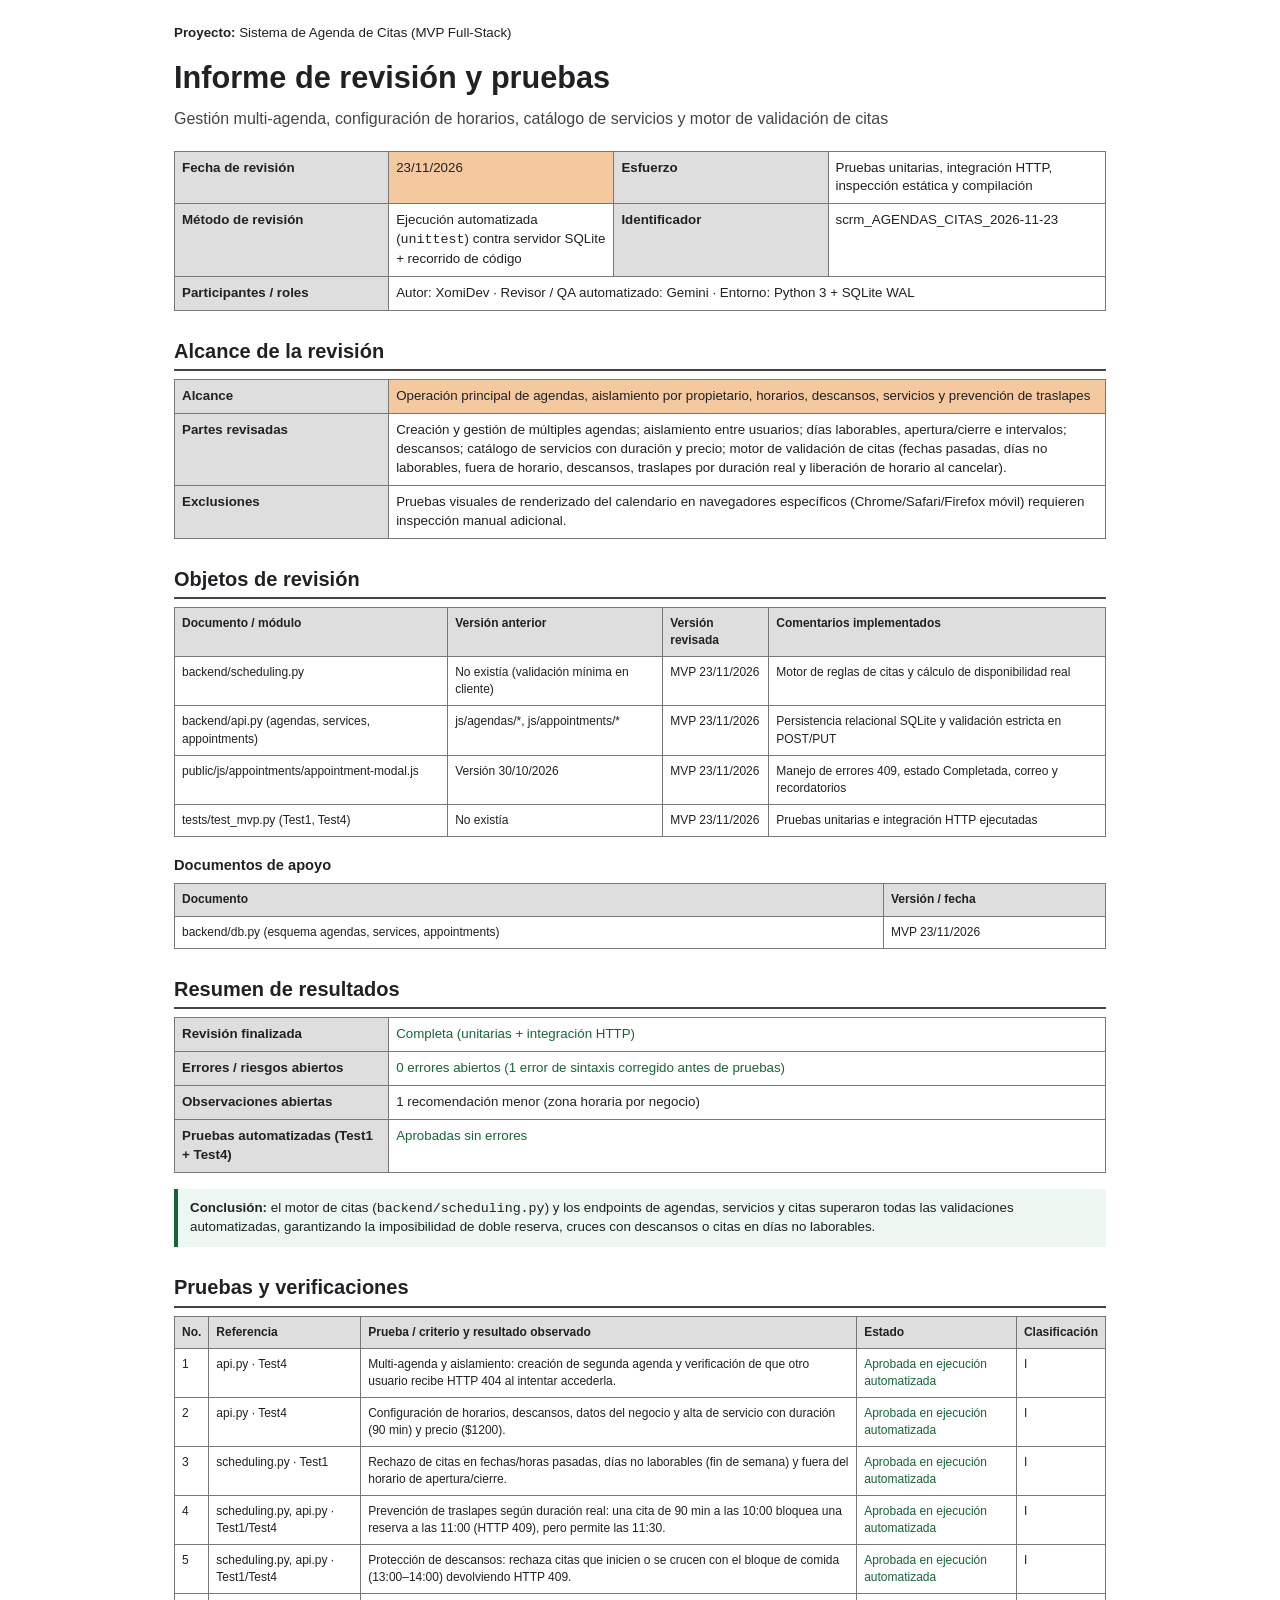
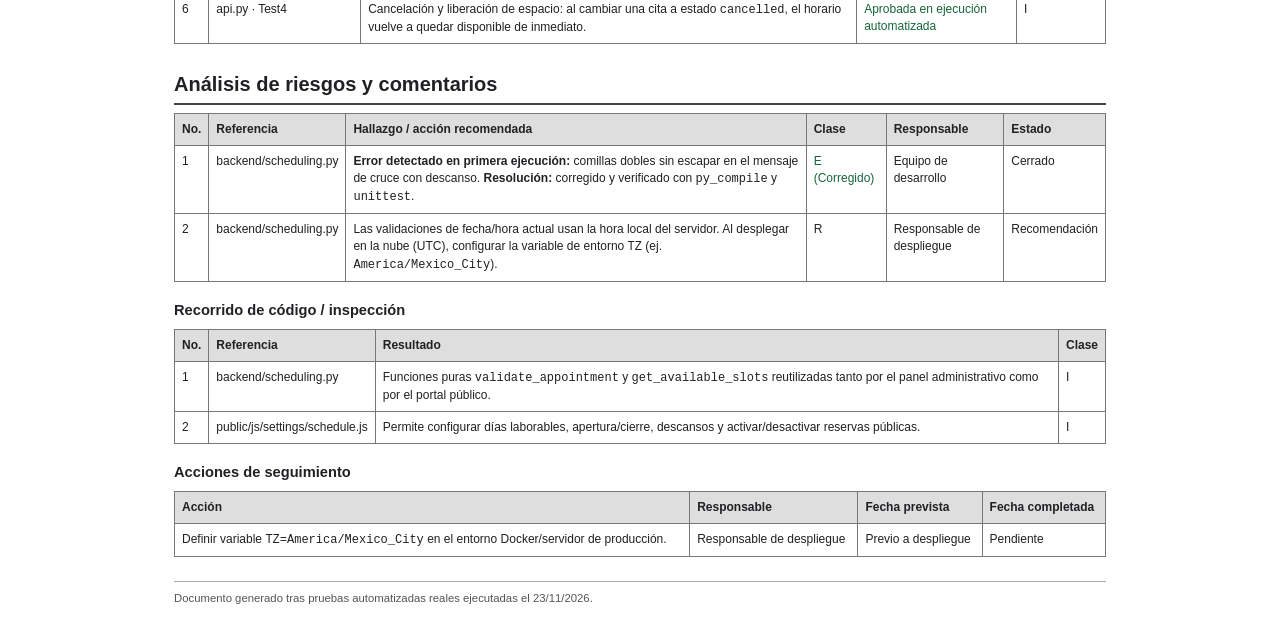
<file: reportes/pruebas-agendas-citas.html>
<!doctype html>
<html lang="es">
<head>
<meta charset="utf-8">
<meta name="viewport" content="width=device-width, initial-scale=1">
<title>Informe de pruebas - Agendas, horarios, servicios y citas (MVP)</title>
<style>
:root{font-family:Arial,Helvetica,sans-serif;color:#202124;background:#fff;font-size:10pt;line-height:1.42}*{box-sizing:border-box}body{max-width:980px;margin:24px auto;padding:0 24px}h1{font-size:23pt;margin:0 0 8px}h2{font-size:15pt;margin:26px 0 8px;border-bottom:2px solid #444;padding-bottom:4px}h3{font-size:11pt;margin:18px 0 6px}.subtitle{font-size:12pt;color:#454545;margin:0 0 20px}.meta,.data{width:100%;border-collapse:collapse;margin:8px 0 16px}.meta th,.meta td,.data th,.data td{border:1px solid #777;padding:7px;vertical-align:top;text-align:left}.meta th,.data th{background:#dedede}.meta td.fill{background:#f5c99f}.meta th{width:23%}.data{font-size:9pt}.data th{font-weight:700}.summary td:first-child{width:40%}.notice{border-left:4px solid #b65b13;background:#fff4e8;padding:10px 12px;margin:12px 0}.notice.ok{border-left-color:#17643a;background:#edf7f1}.muted{color:#555}.status{font-weight:bold}.pass{color:#17643a}.pending{color:#8a4d00}.risk{color:#8a241b}.sign{height:34px}.footer{margin-top:24px;font-size:8.5pt;color:#555;border-top:1px solid #aaa;padding-top:8px}ul{margin:4px 0 10px;padding-left:20px}li{margin:3px 0}@media print{body{max-width:none;margin:0;padding:12mm}h2{break-after:avoid}.data tr{break-inside:avoid}.page-break{break-before:page}.footer{position:static}@page{size:A4;margin:12mm}}
</style>
</head>
<body>
<header>
<p><strong>Proyecto:</strong> Sistema de Agenda de Citas (MVP Full-Stack)</p>
<h1>Informe de revisión y pruebas</h1>
<p class="subtitle">Gestión multi-agenda, configuración de horarios, catálogo de servicios y motor de validación de citas</p>
<table class="meta">
<tr><th>Fecha de revisión</th><td class="fill">23/11/2026</td><th>Esfuerzo</th><td>Pruebas unitarias, integración HTTP, inspección estática y compilación</td></tr>
<tr><th>Método de revisión</th><td>Ejecución automatizada (<code>unittest</code>) contra servidor SQLite + recorrido de código</td><th>Identificador</th><td>scrm_AGENDAS_CITAS_2026-11-23</td></tr>
<tr><th>Participantes / roles</th><td colspan="3">Autor: XomiDev · Revisor / QA automatizado: Gemini · Entorno: Python 3 + SQLite WAL</td></tr>
</table>
</header>
<section>
<h2>Alcance de la revisión</h2>
<table class="meta">
<tr><th>Alcance</th><td class="fill">Operación principal de agendas, aislamiento por propietario, horarios, descansos, servicios y prevención de traslapes</td></tr>
<tr><th>Partes revisadas</th><td>Creación y gestión de múltiples agendas; aislamiento entre usuarios; días laborables, apertura/cierre e intervalos; descansos; catálogo de servicios con duración y precio; motor de validación de citas (fechas pasadas, días no laborables, fuera de horario, descansos, traslapes por duración real y liberación de horario al cancelar).</td></tr>
<tr><th>Exclusiones</th><td>Pruebas visuales de renderizado del calendario en navegadores específicos (Chrome/Safari/Firefox móvil) requieren inspección manual adicional.</td></tr>
</table>
</section>
<section>
<h2>Objetos de revisión</h2>
<table class="data"><thead><tr><th>Documento / módulo</th><th>Versión anterior</th><th>Versión revisada</th><th>Comentarios implementados</th></tr></thead><tbody>
<tr><td>backend/scheduling.py</td><td>No existía (validación mínima en cliente)</td><td>MVP 23/11/2026</td><td>Motor de reglas de citas y cálculo de disponibilidad real</td></tr>
<tr><td>backend/api.py (agendas, services, appointments)</td><td>js/agendas/*, js/appointments/*</td><td>MVP 23/11/2026</td><td>Persistencia relacional SQLite y validación estricta en POST/PUT</td></tr>
<tr><td>public/js/appointments/appointment-modal.js</td><td>Versión 30/10/2026</td><td>MVP 23/11/2026</td><td>Manejo de errores 409, estado Completada, correo y recordatorios</td></tr>
<tr><td>tests/test_mvp.py (Test1, Test4)</td><td>No existía</td><td>MVP 23/11/2026</td><td>Pruebas unitarias e integración HTTP ejecutadas</td></tr>
</tbody></table>
<h3>Documentos de apoyo</h3>
<table class="data"><thead><tr><th>Documento</th><th>Versión / fecha</th></tr></thead><tbody>
<tr><td>backend/db.py (esquema agendas, services, appointments)</td><td>MVP 23/11/2026</td></tr>
</tbody></table>
</section>
<section>
<h2>Resumen de resultados</h2>
<table class="meta summary"><tbody>
<tr><th>Revisión finalizada</th><td class="pass">Completa (unitarias + integración HTTP)</td></tr>
<tr><th>Errores / riesgos abiertos</th><td class="pass">0 errores abiertos (1 error de sintaxis corregido antes de pruebas)</td></tr>
<tr><th>Observaciones abiertas</th><td>1 recomendación menor (zona horaria por negocio)</td></tr>
<tr><th>Pruebas automatizadas (Test1 + Test4)</th><td class="pass">Aprobadas sin errores</td></tr>
</tbody></table>
<div class="notice ok"><strong>Conclusión:</strong> el motor de citas (<code>backend/scheduling.py</code>) y los endpoints de agendas, servicios y citas superaron todas las validaciones automatizadas, garantizando la imposibilidad de doble reserva, cruces con descansos o citas en días no laborables.</div>
</section>
<section>
<h2>Pruebas y verificaciones</h2>
<table class="data"><thead><tr><th>No.</th><th>Referencia</th><th>Prueba / criterio y resultado observado</th><th>Estado</th><th>Clasificación</th></tr></thead><tbody>
<tr><td>1</td><td>api.py · Test4</td><td>Multi-agenda y aislamiento: creación de segunda agenda y verificación de que otro usuario recibe HTTP 404 al intentar accederla.</td><td class="pass">Aprobada en ejecución automatizada</td><td>I</td></tr>
<tr><td>2</td><td>api.py · Test4</td><td>Configuración de horarios, descansos, datos del negocio y alta de servicio con duración (90 min) y precio ($1200).</td><td class="pass">Aprobada en ejecución automatizada</td><td>I</td></tr>
<tr><td>3</td><td>scheduling.py · Test1</td><td>Rechazo de citas en fechas/horas pasadas, días no laborables (fin de semana) y fuera del horario de apertura/cierre.</td><td class="pass">Aprobada en ejecución automatizada</td><td>I</td></tr>
<tr><td>4</td><td>scheduling.py, api.py · Test1/Test4</td><td>Prevención de traslapes según duración real: una cita de 90 min a las 10:00 bloquea una reserva a las 11:00 (HTTP 409), pero permite las 11:30.</td><td class="pass">Aprobada en ejecución automatizada</td><td>I</td></tr>
<tr><td>5</td><td>scheduling.py, api.py · Test1/Test4</td><td>Protección de descansos: rechaza citas que inicien o se crucen con el bloque de comida (13:00–14:00) devolviendo HTTP 409.</td><td class="pass">Aprobada en ejecución automatizada</td><td>I</td></tr>
<tr><td>6</td><td>api.py · Test4</td><td>Cancelación y liberación de espacio: al cambiar una cita a estado <code>cancelled</code>, el horario vuelve a quedar disponible de inmediato.</td><td class="pass">Aprobada en ejecución automatizada</td><td>I</td></tr>
</tbody></table>
</section>
<section class="page-break">
<h2>Análisis de riesgos y comentarios</h2>
<table class="data"><thead><tr><th>No.</th><th>Referencia</th><th>Hallazgo / acción recomendada</th><th>Clase</th><th>Responsable</th><th>Estado</th></tr></thead><tbody>
<tr><td>1</td><td>backend/scheduling.py</td><td><strong>Error detectado en primera ejecución:</strong> comillas dobles sin escapar en el mensaje de cruce con descanso. <strong>Resolución:</strong> corregido y verificado con <code>py_compile</code> y <code>unittest</code>.</td><td class="pass">E (Corregido)</td><td>Equipo de desarrollo</td><td>Cerrado</td></tr>
<tr><td>2</td><td>backend/scheduling.py</td><td>Las validaciones de fecha/hora actual usan la hora local del servidor. Al desplegar en la nube (UTC), configurar la variable de entorno <code>TZ</code> (ej. <code>America/Mexico_City</code>).</td><td>R</td><td>Responsable de despliegue</td><td>Recomendación</td></tr>
</tbody></table>
<h3>Recorrido de código / inspección</h3>
<table class="data"><thead><tr><th>No.</th><th>Referencia</th><th>Resultado</th><th>Clase</th></tr></thead><tbody>
<tr><td>1</td><td>backend/scheduling.py</td><td>Funciones puras <code>validate_appointment</code> y <code>get_available_slots</code> reutilizadas tanto por el panel administrativo como por el portal público.</td><td>I</td></tr>
<tr><td>2</td><td>public/js/settings/schedule.js</td><td>Permite configurar días laborables, apertura/cierre, descansos y activar/desactivar reservas públicas.</td><td>I</td></tr>
</tbody></table>
<h3>Acciones de seguimiento</h3>
<table class="data"><thead><tr><th>Acción</th><th>Responsable</th><th>Fecha prevista</th><th>Fecha completada</th></tr></thead><tbody>
<tr><td>Definir variable <code>TZ=America/Mexico_City</code> en el entorno Docker/servidor de producción.</td><td>Responsable de despliegue</td><td>Previo a despliegue</td><td>Pendiente</td></tr>
</tbody></table>
</section>
<p class="footer">Documento generado tras pruebas automatizadas reales ejecutadas el 23/11/2026.</p>
</body>
</html>
</file>
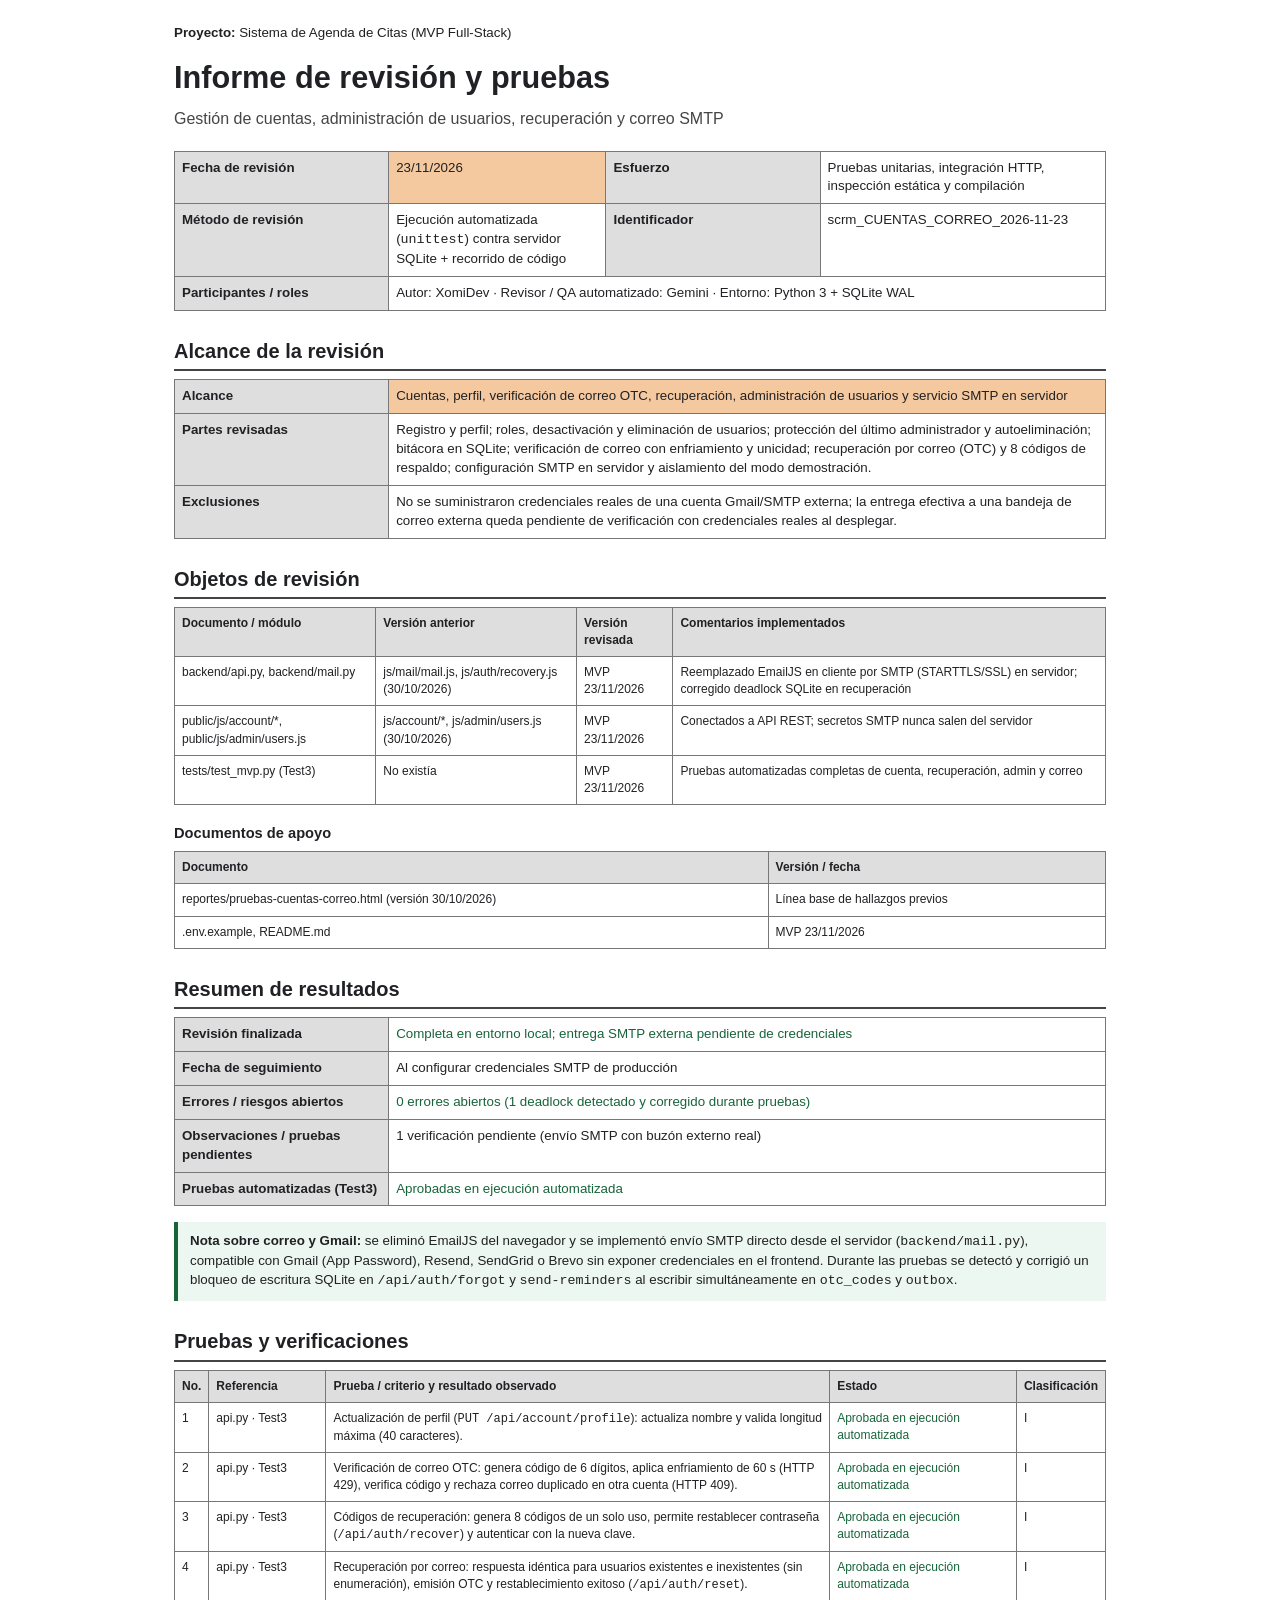
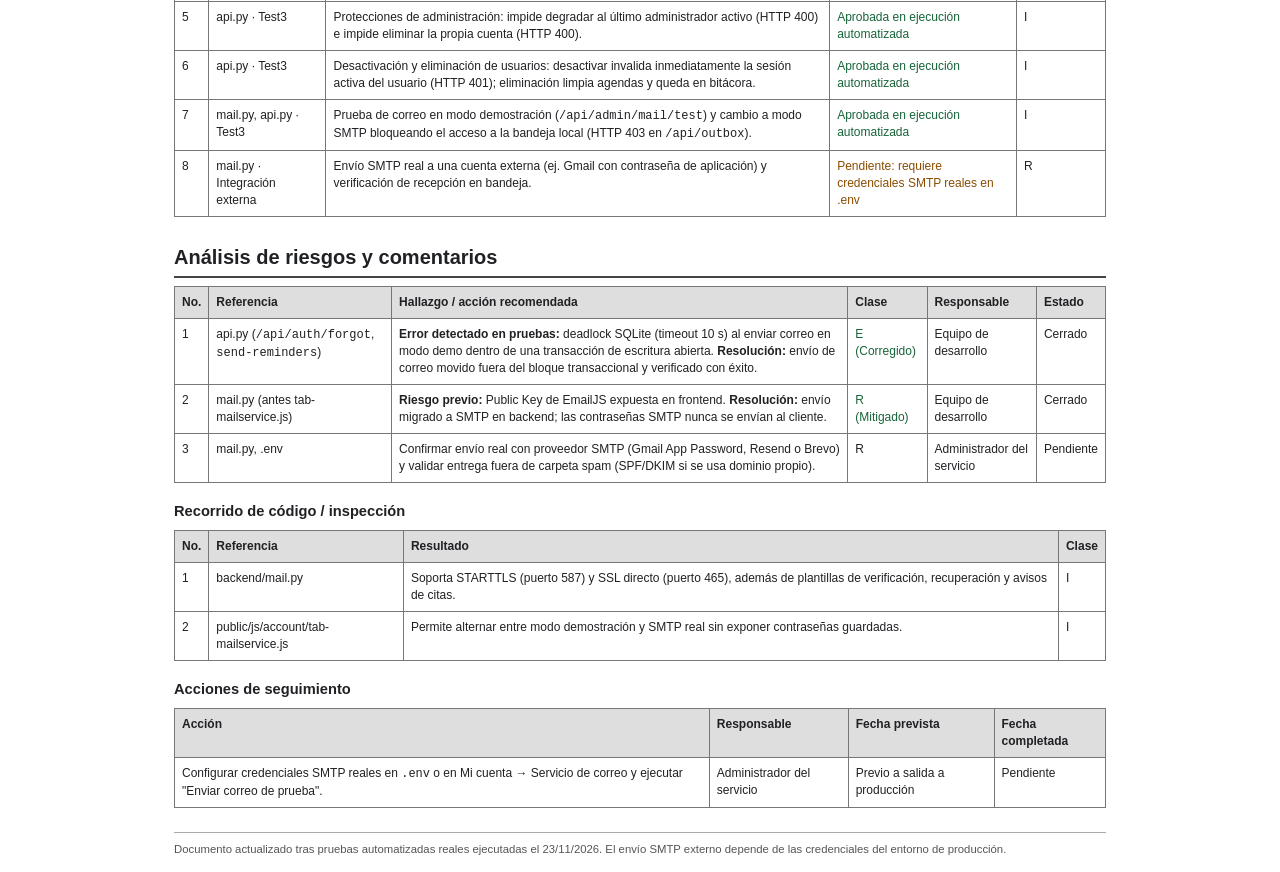
<file: reportes/pruebas-cuentas-correo.html>
<!doctype html>
<html lang="es">
<head>
<meta charset="utf-8">
<meta name="viewport" content="width=device-width, initial-scale=1">
<title>Informe de pruebas - Cuentas, usuarios y correo (MVP)</title>
<style>
:root{font-family:Arial,Helvetica,sans-serif;color:#202124;background:#fff;font-size:10pt;line-height:1.42}*{box-sizing:border-box}body{max-width:980px;margin:24px auto;padding:0 24px}h1{font-size:23pt;margin:0 0 8px}h2{font-size:15pt;margin:26px 0 8px;border-bottom:2px solid #444;padding-bottom:4px}h3{font-size:11pt;margin:18px 0 6px}.subtitle{font-size:12pt;color:#454545;margin:0 0 20px}.meta,.data{width:100%;border-collapse:collapse;margin:8px 0 16px}.meta th,.meta td,.data th,.data td{border:1px solid #777;padding:7px;vertical-align:top;text-align:left}.meta th,.data th{background:#dedede}.meta td.fill{background:#f5c99f}.meta th{width:23%}.data{font-size:9pt}.data th{font-weight:700}.summary td:first-child{width:40%}.notice{border-left:4px solid #b65b13;background:#fff4e8;padding:10px 12px;margin:12px 0}.notice.ok{border-left-color:#17643a;background:#edf7f1}.muted{color:#555}.status{font-weight:bold}.pass{color:#17643a}.pending{color:#8a4d00}.risk{color:#8a241b}.sign{height:34px}.footer{margin-top:24px;font-size:8.5pt;color:#555;border-top:1px solid #aaa;padding-top:8px}ul{margin:4px 0 10px;padding-left:20px}li{margin:3px 0}@media print{body{max-width:none;margin:0;padding:12mm}h2{break-after:avoid}.data tr{break-inside:avoid}.page-break{break-before:page}.footer{position:static}@page{size:A4;margin:12mm}}
</style>
</head>
<body>
<header>
<p><strong>Proyecto:</strong> Sistema de Agenda de Citas (MVP Full-Stack)</p>
<h1>Informe de revisión y pruebas</h1>
<p class="subtitle">Gestión de cuentas, administración de usuarios, recuperación y correo SMTP</p>
<table class="meta">
<tr><th>Fecha de revisión</th><td class="fill">23/11/2026</td><th>Esfuerzo</th><td>Pruebas unitarias, integración HTTP, inspección estática y compilación</td></tr>
<tr><th>Método de revisión</th><td>Ejecución automatizada (<code>unittest</code>) contra servidor SQLite + recorrido de código</td><th>Identificador</th><td>scrm_CUENTAS_CORREO_2026-11-23</td></tr>
<tr><th>Participantes / roles</th><td colspan="3">Autor: XomiDev · Revisor / QA automatizado: Gemini · Entorno: Python 3 + SQLite WAL</td></tr>
</table>
</header>
<section>
<h2>Alcance de la revisión</h2>
<table class="meta">
<tr><th>Alcance</th><td class="fill">Cuentas, perfil, verificación de correo OTC, recuperación, administración de usuarios y servicio SMTP en servidor</td></tr>
<tr><th>Partes revisadas</th><td>Registro y perfil; roles, desactivación y eliminación de usuarios; protección del último administrador y autoeliminación; bitácora en SQLite; verificación de correo con enfriamiento y unicidad; recuperación por correo (OTC) y 8 códigos de respaldo; configuración SMTP en servidor y aislamiento del modo demostración.</td></tr>
<tr><th>Exclusiones</th><td>No se suministraron credenciales reales de una cuenta Gmail/SMTP externa; la entrega efectiva a una bandeja de correo externa queda pendiente de verificación con credenciales reales al desplegar.</td></tr>
</table>
</section>
<section>
<h2>Objetos de revisión</h2>
<table class="data"><thead><tr><th>Documento / módulo</th><th>Versión anterior</th><th>Versión revisada</th><th>Comentarios implementados</th></tr></thead><tbody>
<tr><td>backend/api.py, backend/mail.py</td><td>js/mail/mail.js, js/auth/recovery.js (30/10/2026)</td><td>MVP 23/11/2026</td><td>Reemplazado EmailJS en cliente por SMTP (STARTTLS/SSL) en servidor; corregido deadlock SQLite en recuperación</td></tr>
<tr><td>public/js/account/*, public/js/admin/users.js</td><td>js/account/*, js/admin/users.js (30/10/2026)</td><td>MVP 23/11/2026</td><td>Conectados a API REST; secretos SMTP nunca salen del servidor</td></tr>
<tr><td>tests/test_mvp.py (Test3)</td><td>No existía</td><td>MVP 23/11/2026</td><td>Pruebas automatizadas completas de cuenta, recuperación, admin y correo</td></tr>
</tbody></table>
<h3>Documentos de apoyo</h3>
<table class="data"><thead><tr><th>Documento</th><th>Versión / fecha</th></tr></thead><tbody>
<tr><td>reportes/pruebas-cuentas-correo.html (versión 30/10/2026)</td><td>Línea base de hallazgos previos</td></tr>
<tr><td>.env.example, README.md</td><td>MVP 23/11/2026</td></tr>
</tbody></table>
</section>
<section>
<h2>Resumen de resultados</h2>
<table class="meta summary"><tbody>
<tr><th>Revisión finalizada</th><td class="pass">Completa en entorno local; entrega SMTP externa pendiente de credenciales</td></tr>
<tr><th>Fecha de seguimiento</th><td>Al configurar credenciales SMTP de producción</td></tr>
<tr><th>Errores / riesgos abiertos</th><td class="pass">0 errores abiertos (1 deadlock detectado y corregido durante pruebas)</td></tr>
<tr><th>Observaciones / pruebas pendientes</th><td>1 verificación pendiente (envío SMTP con buzón externo real)</td></tr>
<tr><th>Pruebas automatizadas (Test3)</th><td class="pass">Aprobadas en ejecución automatizada</td></tr>
</tbody></table>
<div class="notice ok"><strong>Nota sobre correo y Gmail:</strong> se eliminó EmailJS del navegador y se implementó envío SMTP directo desde el servidor (<code>backend/mail.py</code>), compatible con Gmail (App Password), Resend, SendGrid o Brevo sin exponer credenciales en el frontend. Durante las pruebas se detectó y corrigió un bloqueo de escritura SQLite en <code>/api/auth/forgot</code> y <code>send-reminders</code> al escribir simultáneamente en <code>otc_codes</code> y <code>outbox</code>.</div>
</section>
<section>
<h2>Pruebas y verificaciones</h2>
<table class="data"><thead><tr><th>No.</th><th>Referencia</th><th>Prueba / criterio y resultado observado</th><th>Estado</th><th>Clasificación</th></tr></thead><tbody>
<tr><td>1</td><td>api.py · Test3</td><td>Actualización de perfil (<code>PUT /api/account/profile</code>): actualiza nombre y valida longitud máxima (40 caracteres).</td><td class="pass">Aprobada en ejecución automatizada</td><td>I</td></tr>
<tr><td>2</td><td>api.py · Test3</td><td>Verificación de correo OTC: genera código de 6 dígitos, aplica enfriamiento de 60 s (HTTP 429), verifica código y rechaza correo duplicado en otra cuenta (HTTP 409).</td><td class="pass">Aprobada en ejecución automatizada</td><td>I</td></tr>
<tr><td>3</td><td>api.py · Test3</td><td>Códigos de recuperación: genera 8 códigos de un solo uso, permite restablecer contraseña (<code>/api/auth/recover</code>) y autenticar con la nueva clave.</td><td class="pass">Aprobada en ejecución automatizada</td><td>I</td></tr>
<tr><td>4</td><td>api.py · Test3</td><td>Recuperación por correo: respuesta idéntica para usuarios existentes e inexistentes (sin enumeración), emisión OTC y restablecimiento exitoso (<code>/api/auth/reset</code>).</td><td class="pass">Aprobada en ejecución automatizada</td><td>I</td></tr>
<tr><td>5</td><td>api.py · Test3</td><td>Protecciones de administración: impide degradar al último administrador activo (HTTP 400) e impide eliminar la propia cuenta (HTTP 400).</td><td class="pass">Aprobada en ejecución automatizada</td><td>I</td></tr>
<tr><td>6</td><td>api.py · Test3</td><td>Desactivación y eliminación de usuarios: desactivar invalida inmediatamente la sesión activa del usuario (HTTP 401); eliminación limpia agendas y queda en bitácora.</td><td class="pass">Aprobada en ejecución automatizada</td><td>I</td></tr>
<tr><td>7</td><td>mail.py, api.py · Test3</td><td>Prueba de correo en modo demostración (<code>/api/admin/mail/test</code>) y cambio a modo SMTP bloqueando el acceso a la bandeja local (HTTP 403 en <code>/api/outbox</code>).</td><td class="pass">Aprobada en ejecución automatizada</td><td>I</td></tr>
<tr><td>8</td><td>mail.py · Integración externa</td><td>Envío SMTP real a una cuenta externa (ej. Gmail con contraseña de aplicación) y verificación de recepción en bandeja.</td><td class="pending">Pendiente: requiere credenciales SMTP reales en .env</td><td>R</td></tr>
</tbody></table>
</section>
<section class="page-break">
<h2>Análisis de riesgos y comentarios</h2>
<table class="data"><thead><tr><th>No.</th><th>Referencia</th><th>Hallazgo / acción recomendada</th><th>Clase</th><th>Responsable</th><th>Estado</th></tr></thead><tbody>
<tr><td>1</td><td>api.py (<code>/api/auth/forgot</code>, <code>send-reminders</code>)</td><td><strong>Error detectado en pruebas:</strong> deadlock SQLite (timeout 10 s) al enviar correo en modo demo dentro de una transacción de escritura abierta. <strong>Resolución:</strong> envío de correo movido fuera del bloque transaccional y verificado con éxito.</td><td class="pass">E (Corregido)</td><td>Equipo de desarrollo</td><td>Cerrado</td></tr>
<tr><td>2</td><td>mail.py (antes tab-mailservice.js)</td><td><strong>Riesgo previo:</strong> Public Key de EmailJS expuesta en frontend. <strong>Resolución:</strong> envío migrado a SMTP en backend; las contraseñas SMTP nunca se envían al cliente.</td><td class="pass">R (Mitigado)</td><td>Equipo de desarrollo</td><td>Cerrado</td></tr>
<tr><td>3</td><td>mail.py, .env</td><td>Confirmar envío real con proveedor SMTP (Gmail App Password, Resend o Brevo) y validar entrega fuera de carpeta spam (SPF/DKIM si se usa dominio propio).</td><td>R</td><td>Administrador del servicio</td><td>Pendiente</td></tr>
</tbody></table>
<h3>Recorrido de código / inspección</h3>
<table class="data"><thead><tr><th>No.</th><th>Referencia</th><th>Resultado</th><th>Clase</th></tr></thead><tbody>
<tr><td>1</td><td>backend/mail.py</td><td>Soporta STARTTLS (puerto 587) y SSL directo (puerto 465), además de plantillas de verificación, recuperación y avisos de citas.</td><td>I</td></tr>
<tr><td>2</td><td>public/js/account/tab-mailservice.js</td><td>Permite alternar entre modo demostración y SMTP real sin exponer contraseñas guardadas.</td><td>I</td></tr>
</tbody></table>
<h3>Acciones de seguimiento</h3>
<table class="data"><thead><tr><th>Acción</th><th>Responsable</th><th>Fecha prevista</th><th>Fecha completada</th></tr></thead><tbody>
<tr><td>Configurar credenciales SMTP reales en <code>.env</code> o en Mi cuenta → Servicio de correo y ejecutar "Enviar correo de prueba".</td><td>Administrador del servicio</td><td>Previo a salida a producción</td><td>Pendiente</td></tr>
</tbody></table>
</section>
<p class="footer">Documento actualizado tras pruebas automatizadas reales ejecutadas el 23/11/2026. El envío SMTP externo depende de las credenciales del entorno de producción.</p>
</body>
</html>
</file>
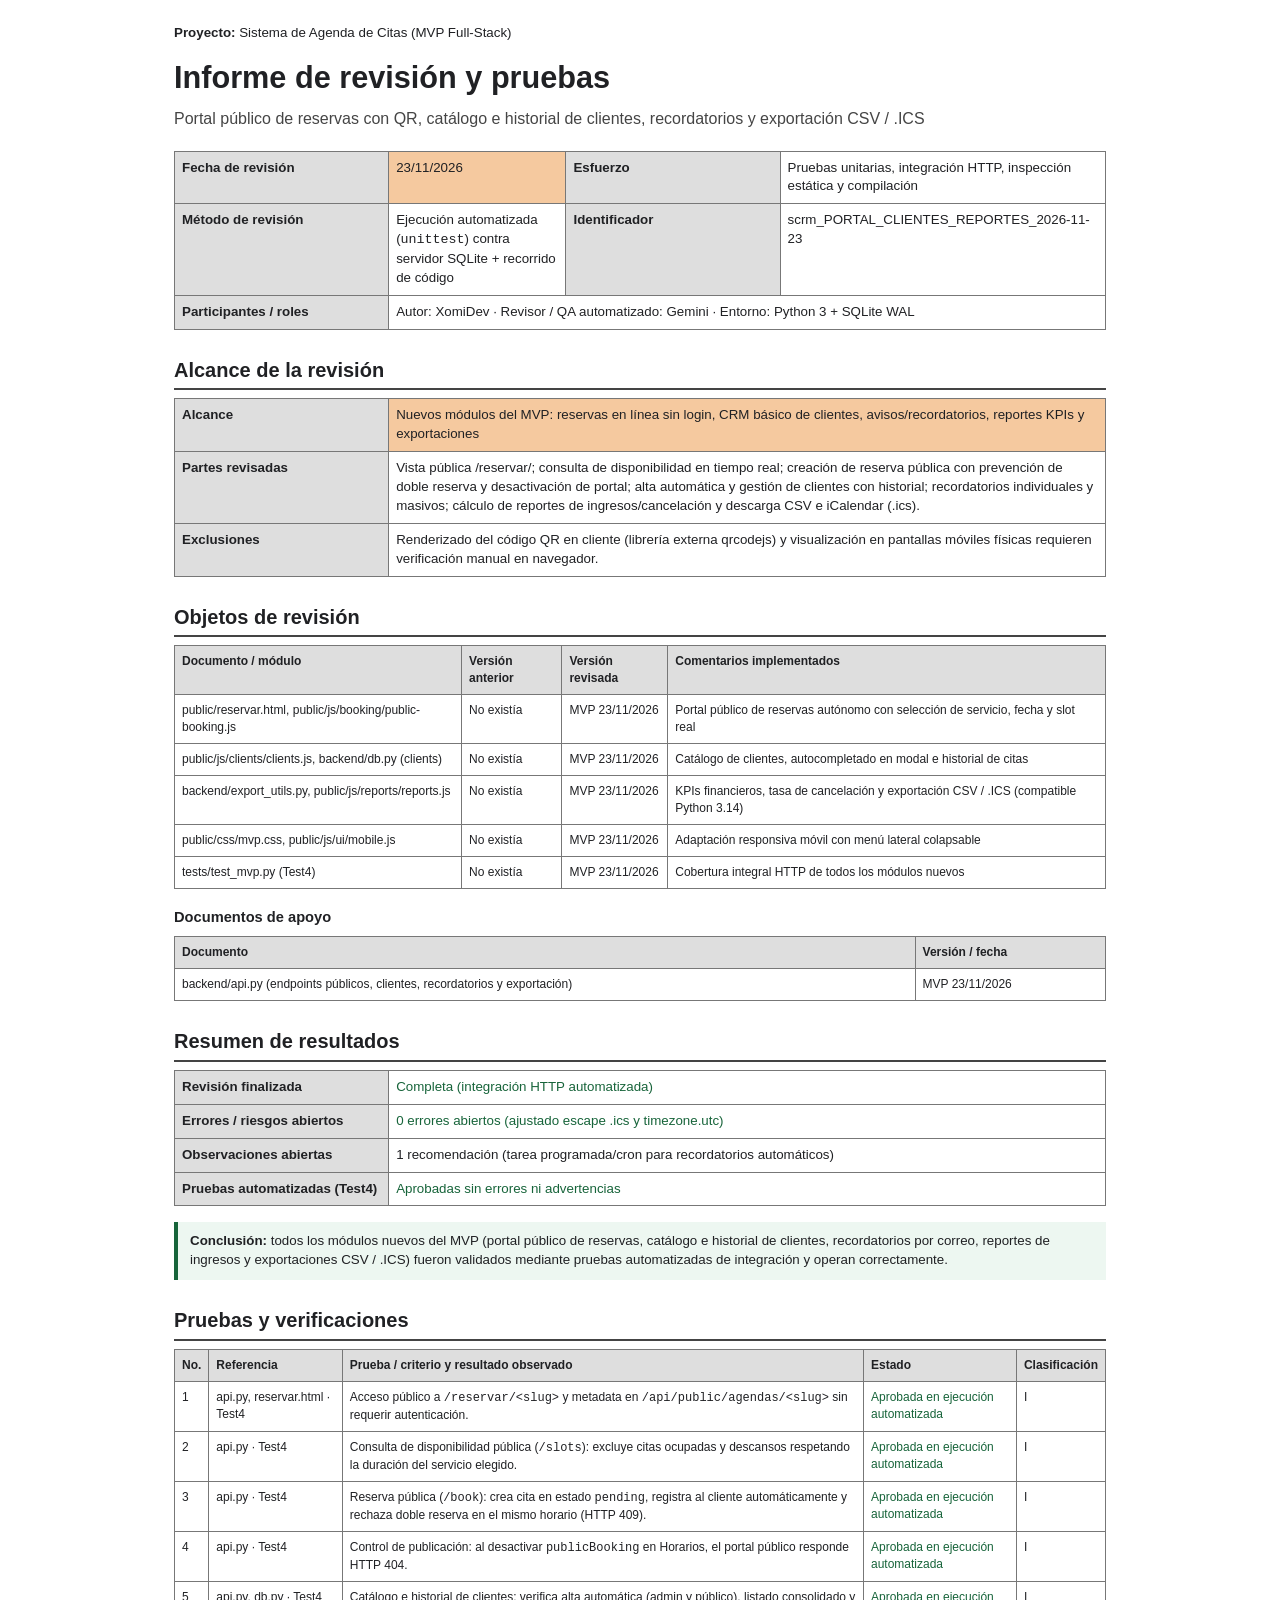
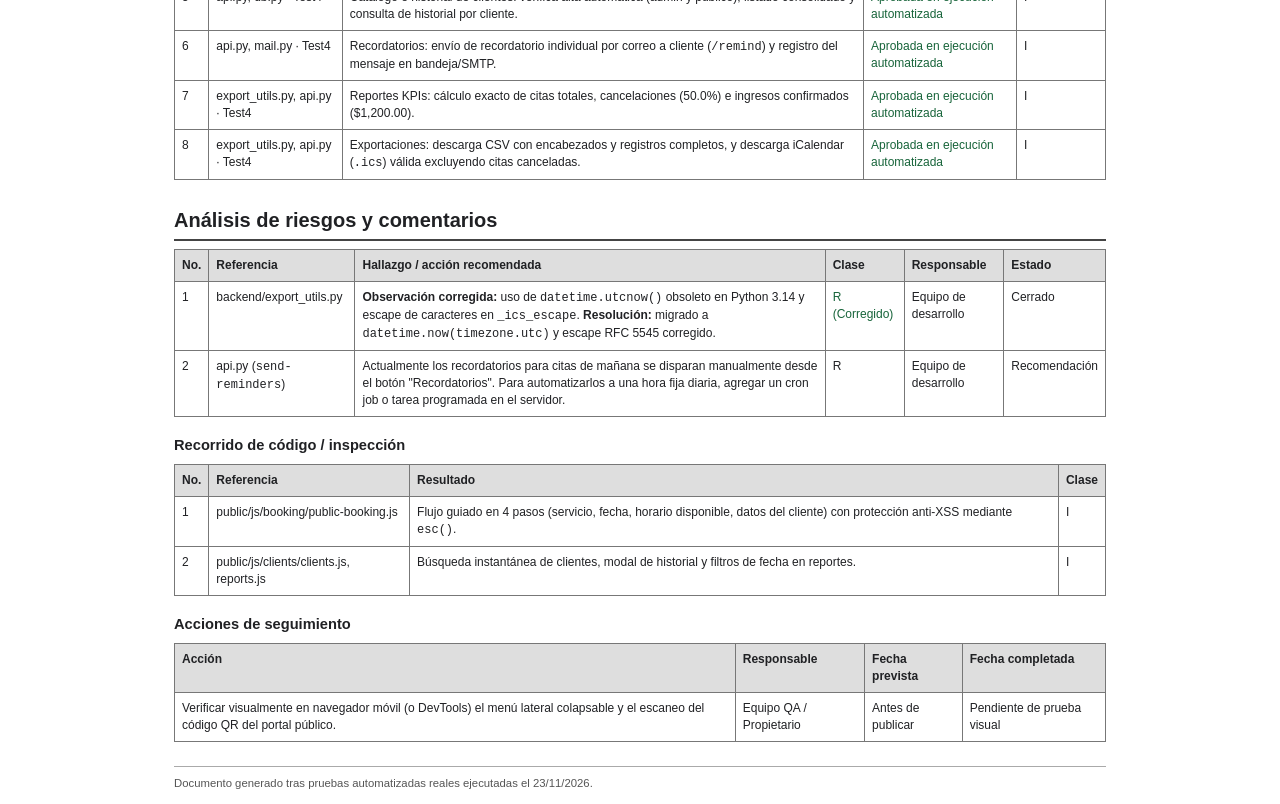
<file: reportes/pruebas-portal-clientes-reportes.html>
<!doctype html>
<html lang="es">
<head>
<meta charset="utf-8">
<meta name="viewport" content="width=device-width, initial-scale=1">
<title>Informe de pruebas - Portal público, clientes, recordatorios y reportes (MVP)</title>
<style>
:root{font-family:Arial,Helvetica,sans-serif;color:#202124;background:#fff;font-size:10pt;line-height:1.42}*{box-sizing:border-box}body{max-width:980px;margin:24px auto;padding:0 24px}h1{font-size:23pt;margin:0 0 8px}h2{font-size:15pt;margin:26px 0 8px;border-bottom:2px solid #444;padding-bottom:4px}h3{font-size:11pt;margin:18px 0 6px}.subtitle{font-size:12pt;color:#454545;margin:0 0 20px}.meta,.data{width:100%;border-collapse:collapse;margin:8px 0 16px}.meta th,.meta td,.data th,.data td{border:1px solid #777;padding:7px;vertical-align:top;text-align:left}.meta th,.data th{background:#dedede}.meta td.fill{background:#f5c99f}.meta th{width:23%}.data{font-size:9pt}.data th{font-weight:700}.summary td:first-child{width:40%}.notice{border-left:4px solid #b65b13;background:#fff4e8;padding:10px 12px;margin:12px 0}.notice.ok{border-left-color:#17643a;background:#edf7f1}.muted{color:#555}.status{font-weight:bold}.pass{color:#17643a}.pending{color:#8a4d00}.risk{color:#8a241b}.sign{height:34px}.footer{margin-top:24px;font-size:8.5pt;color:#555;border-top:1px solid #aaa;padding-top:8px}ul{margin:4px 0 10px;padding-left:20px}li{margin:3px 0}@media print{body{max-width:none;margin:0;padding:12mm}h2{break-after:avoid}.data tr{break-inside:avoid}.page-break{break-before:page}.footer{position:static}@page{size:A4;margin:12mm}}
</style>
</head>
<body>
<header>
<p><strong>Proyecto:</strong> Sistema de Agenda de Citas (MVP Full-Stack)</p>
<h1>Informe de revisión y pruebas</h1>
<p class="subtitle">Portal público de reservas con QR, catálogo e historial de clientes, recordatorios y exportación CSV / .ICS</p>
<table class="meta">
<tr><th>Fecha de revisión</th><td class="fill">23/11/2026</td><th>Esfuerzo</th><td>Pruebas unitarias, integración HTTP, inspección estática y compilación</td></tr>
<tr><th>Método de revisión</th><td>Ejecución automatizada (<code>unittest</code>) contra servidor SQLite + recorrido de código</td><th>Identificador</th><td>scrm_PORTAL_CLIENTES_REPORTES_2026-11-23</td></tr>
<tr><th>Participantes / roles</th><td colspan="3">Autor: XomiDev · Revisor / QA automatizado: Gemini · Entorno: Python 3 + SQLite WAL</td></tr>
</table>
</header>
<section>
<h2>Alcance de la revisión</h2>
<table class="meta">
<tr><th>Alcance</th><td class="fill">Nuevos módulos del MVP: reservas en línea sin login, CRM básico de clientes, avisos/recordatorios, reportes KPIs y exportaciones</td></tr>
<tr><th>Partes revisadas</th><td>Vista pública /reservar/<slug>; consulta de disponibilidad en tiempo real; creación de reserva pública con prevención de doble reserva y desactivación de portal; alta automática y gestión de clientes con historial; recordatorios individuales y masivos; cálculo de reportes de ingresos/cancelación y descarga CSV e iCalendar (.ics).</td></tr>
<tr><th>Exclusiones</th><td>Renderizado del código QR en cliente (librería externa qrcodejs) y visualización en pantallas móviles físicas requieren verificación manual en navegador.</td></tr>
</table>
</section>
<section>
<h2>Objetos de revisión</h2>
<table class="data"><thead><tr><th>Documento / módulo</th><th>Versión anterior</th><th>Versión revisada</th><th>Comentarios implementados</th></tr></thead><tbody>
<tr><td>public/reservar.html, public/js/booking/public-booking.js</td><td>No existía</td><td>MVP 23/11/2026</td><td>Portal público de reservas autónomo con selección de servicio, fecha y slot real</td></tr>
<tr><td>public/js/clients/clients.js, backend/db.py (clients)</td><td>No existía</td><td>MVP 23/11/2026</td><td>Catálogo de clientes, autocompletado en modal e historial de citas</td></tr>
<tr><td>backend/export_utils.py, public/js/reports/reports.js</td><td>No existía</td><td>MVP 23/11/2026</td><td>KPIs financieros, tasa de cancelación y exportación CSV / .ICS (compatible Python 3.14)</td></tr>
<tr><td>public/css/mvp.css, public/js/ui/mobile.js</td><td>No existía</td><td>MVP 23/11/2026</td><td>Adaptación responsiva móvil con menú lateral colapsable</td></tr>
<tr><td>tests/test_mvp.py (Test4)</td><td>No existía</td><td>MVP 23/11/2026</td><td>Cobertura integral HTTP de todos los módulos nuevos</td></tr>
</tbody></table>
<h3>Documentos de apoyo</h3>
<table class="data"><thead><tr><th>Documento</th><th>Versión / fecha</th></tr></thead><tbody>
<tr><td>backend/api.py (endpoints públicos, clientes, recordatorios y exportación)</td><td>MVP 23/11/2026</td></tr>
</tbody></table>
</section>
<section>
<h2>Resumen de resultados</h2>
<table class="meta summary"><tbody>
<tr><th>Revisión finalizada</th><td class="pass">Completa (integración HTTP automatizada)</td></tr>
<tr><th>Errores / riesgos abiertos</th><td class="pass">0 errores abiertos (ajustado escape .ics y timezone.utc)</td></tr>
<tr><th>Observaciones abiertas</th><td>1 recomendación (tarea programada/cron para recordatorios automáticos)</td></tr>
<tr><th>Pruebas automatizadas (Test4)</th><td class="pass">Aprobadas sin errores ni advertencias</td></tr>
</tbody></table>
<div class="notice ok"><strong>Conclusión:</strong> todos los módulos nuevos del MVP (portal público de reservas, catálogo e historial de clientes, recordatorios por correo, reportes de ingresos y exportaciones CSV / .ICS) fueron validados mediante pruebas automatizadas de integración y operan correctamente.</div>
</section>
<section>
<h2>Pruebas y verificaciones</h2>
<table class="data"><thead><tr><th>No.</th><th>Referencia</th><th>Prueba / criterio y resultado observado</th><th>Estado</th><th>Clasificación</th></tr></thead><tbody>
<tr><td>1</td><td>api.py, reservar.html · Test4</td><td>Acceso público a <code>/reservar/&lt;slug&gt;</code> y metadata en <code>/api/public/agendas/&lt;slug&gt;</code> sin requerir autenticación.</td><td class="pass">Aprobada en ejecución automatizada</td><td>I</td></tr>
<tr><td>2</td><td>api.py · Test4</td><td>Consulta de disponibilidad pública (<code>/slots</code>): excluye citas ocupadas y descansos respetando la duración del servicio elegido.</td><td class="pass">Aprobada en ejecución automatizada</td><td>I</td></tr>
<tr><td>3</td><td>api.py · Test4</td><td>Reserva pública (<code>/book</code>): crea cita en estado <code>pending</code>, registra al cliente automáticamente y rechaza doble reserva en el mismo horario (HTTP 409).</td><td class="pass">Aprobada en ejecución automatizada</td><td>I</td></tr>
<tr><td>4</td><td>api.py · Test4</td><td>Control de publicación: al desactivar <code>publicBooking</code> en Horarios, el portal público responde HTTP 404.</td><td class="pass">Aprobada en ejecución automatizada</td><td>I</td></tr>
<tr><td>5</td><td>api.py, db.py · Test4</td><td>Catálogo e historial de clientes: verifica alta automática (admin y público), listado consolidado y consulta de historial por cliente.</td><td class="pass">Aprobada en ejecución automatizada</td><td>I</td></tr>
<tr><td>6</td><td>api.py, mail.py · Test4</td><td>Recordatorios: envío de recordatorio individual por correo a cliente (<code>/remind</code>) y registro del mensaje en bandeja/SMTP.</td><td class="pass">Aprobada en ejecución automatizada</td><td>I</td></tr>
<tr><td>7</td><td>export_utils.py, api.py · Test4</td><td>Reportes KPIs: cálculo exacto de citas totales, cancelaciones (50.0%) e ingresos confirmados ($1,200.00).</td><td class="pass">Aprobada en ejecución automatizada</td><td>I</td></tr>
<tr><td>8</td><td>export_utils.py, api.py · Test4</td><td>Exportaciones: descarga CSV con encabezados y registros completos, y descarga iCalendar (<code>.ics</code>) válida excluyendo citas canceladas.</td><td class="pass">Aprobada en ejecución automatizada</td><td>I</td></tr>
</tbody></table>
</section>
<section class="page-break">
<h2>Análisis de riesgos y comentarios</h2>
<table class="data"><thead><tr><th>No.</th><th>Referencia</th><th>Hallazgo / acción recomendada</th><th>Clase</th><th>Responsable</th><th>Estado</th></tr></thead><tbody>
<tr><td>1</td><td>backend/export_utils.py</td><td><strong>Observación corregida:</strong> uso de <code>datetime.utcnow()</code> obsoleto en Python 3.14 y escape de caracteres en <code>_ics_escape</code>. <strong>Resolución:</strong> migrado a <code>datetime.now(timezone.utc)</code> y escape RFC 5545 corregido.</td><td class="pass">R (Corregido)</td><td>Equipo de desarrollo</td><td>Cerrado</td></tr>
<tr><td>2</td><td>api.py (<code>send-reminders</code>)</td><td>Actualmente los recordatorios para citas de mañana se disparan manualmente desde el botón "Recordatorios". Para automatizarlos a una hora fija diaria, agregar un cron job o tarea programada en el servidor.</td><td>R</td><td>Equipo de desarrollo</td><td>Recomendación</td></tr>
</tbody></table>
<h3>Recorrido de código / inspección</h3>
<table class="data"><thead><tr><th>No.</th><th>Referencia</th><th>Resultado</th><th>Clase</th></tr></thead><tbody>
<tr><td>1</td><td>public/js/booking/public-booking.js</td><td>Flujo guiado en 4 pasos (servicio, fecha, horario disponible, datos del cliente) con protección anti-XSS mediante <code>esc()</code>.</td><td>I</td></tr>
<tr><td>2</td><td>public/js/clients/clients.js, reports.js</td><td>Búsqueda instantánea de clientes, modal de historial y filtros de fecha en reportes.</td><td>I</td></tr>
</tbody></table>
<h3>Acciones de seguimiento</h3>
<table class="data"><thead><tr><th>Acción</th><th>Responsable</th><th>Fecha prevista</th><th>Fecha completada</th></tr></thead><tbody>
<tr><td>Verificar visualmente en navegador móvil (o DevTools) el menú lateral colapsable y el escaneo del código QR del portal público.</td><td>Equipo QA / Propietario</td><td>Antes de publicar</td><td>Pendiente de prueba visual</td></tr>
</tbody></table>
</section>
<p class="footer">Documento generado tras pruebas automatizadas reales ejecutadas el 23/11/2026.</p>
</body>
</html>
</file>
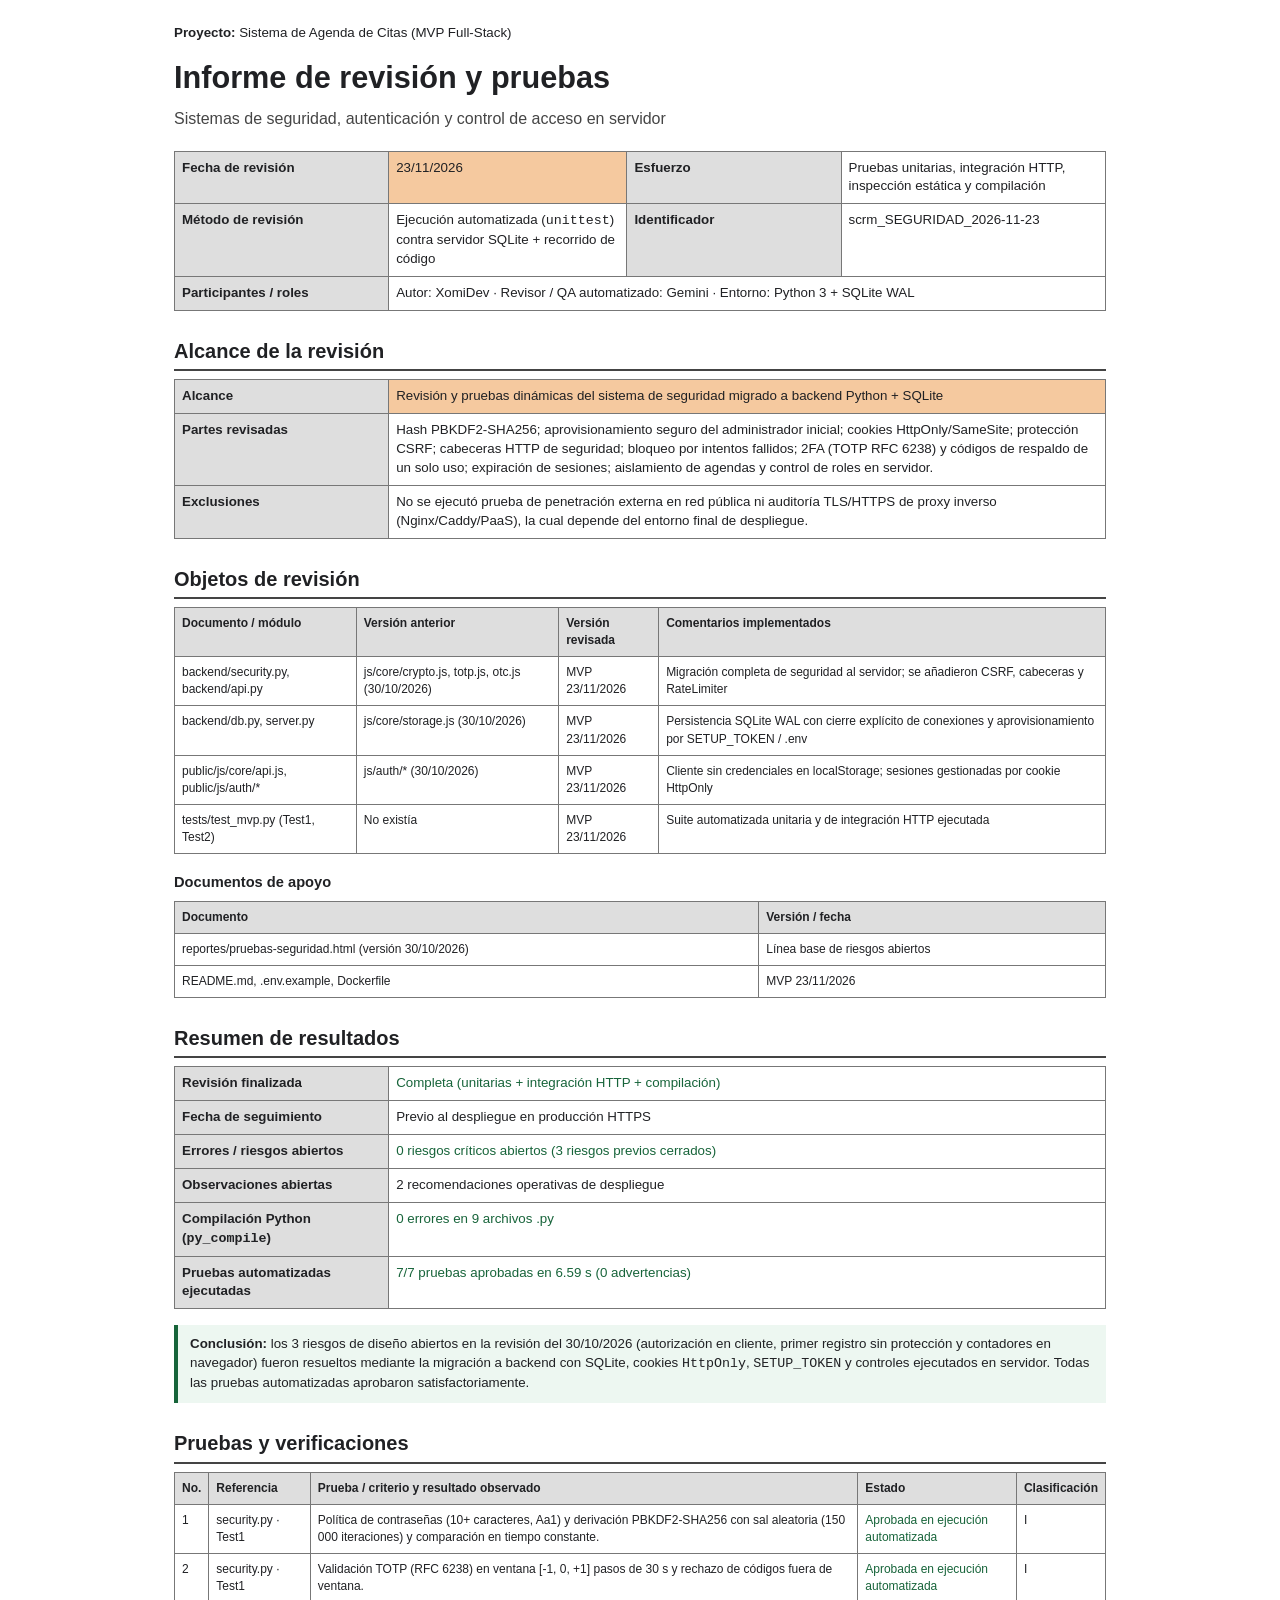
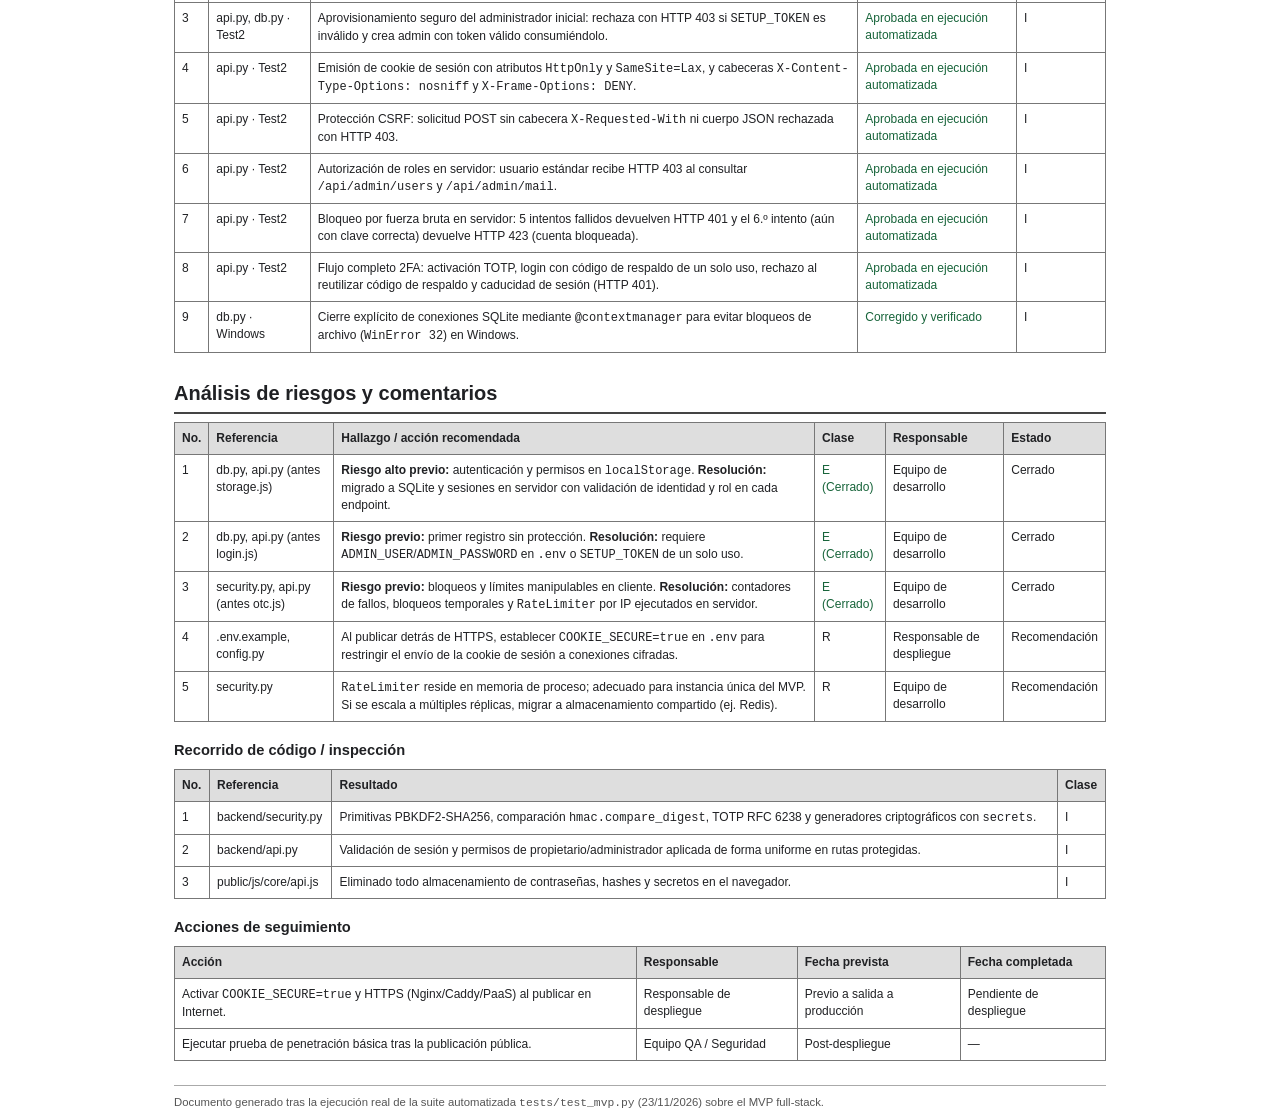
<file: reportes/pruebas-seguridad.html>
<!doctype html>
<html lang="es">
<head>
<meta charset="utf-8">
<meta name="viewport" content="width=device-width, initial-scale=1">
<title>Informe de pruebas - Sistemas de seguridad (MVP)</title>
<style>
:root{font-family:Arial,Helvetica,sans-serif;color:#202124;background:#fff;font-size:10pt;line-height:1.42}*{box-sizing:border-box}body{max-width:980px;margin:24px auto;padding:0 24px}h1{font-size:23pt;margin:0 0 8px}h2{font-size:15pt;margin:26px 0 8px;border-bottom:2px solid #444;padding-bottom:4px}h3{font-size:11pt;margin:18px 0 6px}.subtitle{font-size:12pt;color:#454545;margin:0 0 20px}.meta,.data{width:100%;border-collapse:collapse;margin:8px 0 16px}.meta th,.meta td,.data th,.data td{border:1px solid #777;padding:7px;vertical-align:top;text-align:left}.meta th,.data th{background:#dedede}.meta td.fill{background:#f5c99f}.meta th{width:23%}.data{font-size:9pt}.data th{font-weight:700}.summary td:first-child{width:40%}.notice{border-left:4px solid #b65b13;background:#fff4e8;padding:10px 12px;margin:12px 0}.notice.ok{border-left-color:#17643a;background:#edf7f1}.muted{color:#555}.status{font-weight:bold}.pass{color:#17643a}.pending{color:#8a4d00}.risk{color:#8a241b}.sign{height:34px}.footer{margin-top:24px;font-size:8.5pt;color:#555;border-top:1px solid #aaa;padding-top:8px}ul{margin:4px 0 10px;padding-left:20px}li{margin:3px 0}@media print{body{max-width:none;margin:0;padding:12mm}h2{break-after:avoid}.data tr{break-inside:avoid}.page-break{break-before:page}.footer{position:static}@page{size:A4;margin:12mm}}
</style>
</head>
<body>
<header>
<p><strong>Proyecto:</strong> Sistema de Agenda de Citas (MVP Full-Stack)</p>
<h1>Informe de revisión y pruebas</h1>
<p class="subtitle">Sistemas de seguridad, autenticación y control de acceso en servidor</p>
<table class="meta">
<tr><th>Fecha de revisión</th><td class="fill">23/11/2026</td><th>Esfuerzo</th><td>Pruebas unitarias, integración HTTP, inspección estática y compilación</td></tr>
<tr><th>Método de revisión</th><td>Ejecución automatizada (<code>unittest</code>) contra servidor SQLite + recorrido de código</td><th>Identificador</th><td>scrm_SEGURIDAD_2026-11-23</td></tr>
<tr><th>Participantes / roles</th><td colspan="3">Autor: XomiDev · Revisor / QA automatizado: Gemini · Entorno: Python 3 + SQLite WAL</td></tr>
</table>
</header>
<section>
<h2>Alcance de la revisión</h2>
<table class="meta">
<tr><th>Alcance</th><td class="fill">Revisión y pruebas dinámicas del sistema de seguridad migrado a backend Python + SQLite</td></tr>
<tr><th>Partes revisadas</th><td>Hash PBKDF2-SHA256; aprovisionamiento seguro del administrador inicial; cookies HttpOnly/SameSite; protección CSRF; cabeceras HTTP de seguridad; bloqueo por intentos fallidos; 2FA (TOTP RFC 6238) y códigos de respaldo de un solo uso; expiración de sesiones; aislamiento de agendas y control de roles en servidor.</td></tr>
<tr><th>Exclusiones</th><td>No se ejecutó prueba de penetración externa en red pública ni auditoría TLS/HTTPS de proxy inverso (Nginx/Caddy/PaaS), la cual depende del entorno final de despliegue.</td></tr>
</table>
</section>
<section>
<h2>Objetos de revisión</h2>
<table class="data"><thead><tr><th>Documento / módulo</th><th>Versión anterior</th><th>Versión revisada</th><th>Comentarios implementados</th></tr></thead><tbody>
<tr><td>backend/security.py, backend/api.py</td><td>js/core/crypto.js, totp.js, otc.js (30/10/2026)</td><td>MVP 23/11/2026</td><td>Migración completa de seguridad al servidor; se añadieron CSRF, cabeceras y RateLimiter</td></tr>
<tr><td>backend/db.py, server.py</td><td>js/core/storage.js (30/10/2026)</td><td>MVP 23/11/2026</td><td>Persistencia SQLite WAL con cierre explícito de conexiones y aprovisionamiento por SETUP_TOKEN / .env</td></tr>
<tr><td>public/js/core/api.js, public/js/auth/*</td><td>js/auth/* (30/10/2026)</td><td>MVP 23/11/2026</td><td>Cliente sin credenciales en localStorage; sesiones gestionadas por cookie HttpOnly</td></tr>
<tr><td>tests/test_mvp.py (Test1, Test2)</td><td>No existía</td><td>MVP 23/11/2026</td><td>Suite automatizada unitaria y de integración HTTP ejecutada</td></tr>
</tbody></table>
<h3>Documentos de apoyo</h3>
<table class="data"><thead><tr><th>Documento</th><th>Versión / fecha</th></tr></thead><tbody>
<tr><td>reportes/pruebas-seguridad.html (versión 30/10/2026)</td><td>Línea base de riesgos abiertos</td></tr>
<tr><td>README.md, .env.example, Dockerfile</td><td>MVP 23/11/2026</td></tr>
</tbody></table>
</section>
<section>
<h2>Resumen de resultados</h2>
<table class="meta summary"><tbody>
<tr><th>Revisión finalizada</th><td class="pass">Completa (unitarias + integración HTTP + compilación)</td></tr>
<tr><th>Fecha de seguimiento</th><td>Previo al despliegue en producción HTTPS</td></tr>
<tr><th>Errores / riesgos abiertos</th><td class="pass">0 riesgos críticos abiertos (3 riesgos previos cerrados)</td></tr>
<tr><th>Observaciones abiertas</th><td>2 recomendaciones operativas de despliegue</td></tr>
<tr><th>Compilación Python (<code>py_compile</code>)</th><td class="pass">0 errores en 9 archivos .py</td></tr>
<tr><th>Pruebas automatizadas ejecutadas</th><td class="pass">7/7 pruebas aprobadas en 6.59 s (0 advertencias)</td></tr>
</tbody></table>
<div class="notice ok"><strong>Conclusión:</strong> los 3 riesgos de diseño abiertos en la revisión del 30/10/2026 (autorización en cliente, primer registro sin protección y contadores en navegador) fueron resueltos mediante la migración a backend con SQLite, cookies <code>HttpOnly</code>, <code>SETUP_TOKEN</code> y controles ejecutados en servidor. Todas las pruebas automatizadas aprobaron satisfactoriamente.</div>
</section>
<section>
<h2>Pruebas y verificaciones</h2>
<table class="data"><thead><tr><th>No.</th><th>Referencia</th><th>Prueba / criterio y resultado observado</th><th>Estado</th><th>Clasificación</th></tr></thead><tbody>
<tr><td>1</td><td>security.py · Test1</td><td>Política de contraseñas (10+ caracteres, Aa1) y derivación PBKDF2-SHA256 con sal aleatoria (150 000 iteraciones) y comparación en tiempo constante.</td><td class="pass">Aprobada en ejecución automatizada</td><td>I</td></tr>
<tr><td>2</td><td>security.py · Test1</td><td>Validación TOTP (RFC 6238) en ventana [-1, 0, +1] pasos de 30 s y rechazo de códigos fuera de ventana.</td><td class="pass">Aprobada en ejecución automatizada</td><td>I</td></tr>
<tr><td>3</td><td>api.py, db.py · Test2</td><td>Aprovisionamiento seguro del administrador inicial: rechaza con HTTP 403 si <code>SETUP_TOKEN</code> es inválido y crea admin con token válido consumiéndolo.</td><td class="pass">Aprobada en ejecución automatizada</td><td>I</td></tr>
<tr><td>4</td><td>api.py · Test2</td><td>Emisión de cookie de sesión con atributos <code>HttpOnly</code> y <code>SameSite=Lax</code>, y cabeceras <code>X-Content-Type-Options: nosniff</code> y <code>X-Frame-Options: DENY</code>.</td><td class="pass">Aprobada en ejecución automatizada</td><td>I</td></tr>
<tr><td>5</td><td>api.py · Test2</td><td>Protección CSRF: solicitud POST sin cabecera <code>X-Requested-With</code> ni cuerpo JSON rechazada con HTTP 403.</td><td class="pass">Aprobada en ejecución automatizada</td><td>I</td></tr>
<tr><td>6</td><td>api.py · Test2</td><td>Autorización de roles en servidor: usuario estándar recibe HTTP 403 al consultar <code>/api/admin/users</code> y <code>/api/admin/mail</code>.</td><td class="pass">Aprobada en ejecución automatizada</td><td>I</td></tr>
<tr><td>7</td><td>api.py · Test2</td><td>Bloqueo por fuerza bruta en servidor: 5 intentos fallidos devuelven HTTP 401 y el 6.º intento (aún con clave correcta) devuelve HTTP 423 (cuenta bloqueada).</td><td class="pass">Aprobada en ejecución automatizada</td><td>I</td></tr>
<tr><td>8</td><td>api.py · Test2</td><td>Flujo completo 2FA: activación TOTP, login con código de respaldo de un solo uso, rechazo al reutilizar código de respaldo y caducidad de sesión (HTTP 401).</td><td class="pass">Aprobada en ejecución automatizada</td><td>I</td></tr>
<tr><td>9</td><td>db.py · Windows</td><td>Cierre explícito de conexiones SQLite mediante <code>@contextmanager</code> para evitar bloqueos de archivo (<code>WinError 32</code>) en Windows.</td><td class="pass">Corregido y verificado</td><td>I</td></tr>
</tbody></table>
</section>
<section class="page-break">
<h2>Análisis de riesgos y comentarios</h2>
<table class="data"><thead><tr><th>No.</th><th>Referencia</th><th>Hallazgo / acción recomendada</th><th>Clase</th><th>Responsable</th><th>Estado</th></tr></thead><tbody>
<tr><td>1</td><td>db.py, api.py (antes storage.js)</td><td><strong>Riesgo alto previo:</strong> autenticación y permisos en <code>localStorage</code>. <strong>Resolución:</strong> migrado a SQLite y sesiones en servidor con validación de identidad y rol en cada endpoint.</td><td class="pass">E (Cerrado)</td><td>Equipo de desarrollo</td><td>Cerrado</td></tr>
<tr><td>2</td><td>db.py, api.py (antes login.js)</td><td><strong>Riesgo previo:</strong> primer registro sin protección. <strong>Resolución:</strong> requiere <code>ADMIN_USER</code>/<code>ADMIN_PASSWORD</code> en <code>.env</code> o <code>SETUP_TOKEN</code> de un solo uso.</td><td class="pass">E (Cerrado)</td><td>Equipo de desarrollo</td><td>Cerrado</td></tr>
<tr><td>3</td><td>security.py, api.py (antes otc.js)</td><td><strong>Riesgo previo:</strong> bloqueos y límites manipulables en cliente. <strong>Resolución:</strong> contadores de fallos, bloqueos temporales y <code>RateLimiter</code> por IP ejecutados en servidor.</td><td class="pass">E (Cerrado)</td><td>Equipo de desarrollo</td><td>Cerrado</td></tr>
<tr><td>4</td><td>.env.example, config.py</td><td>Al publicar detrás de HTTPS, establecer <code>COOKIE_SECURE=true</code> en <code>.env</code> para restringir el envío de la cookie de sesión a conexiones cifradas.</td><td>R</td><td>Responsable de despliegue</td><td>Recomendación</td></tr>
<tr><td>5</td><td>security.py</td><td><code>RateLimiter</code> reside en memoria de proceso; adecuado para instancia única del MVP. Si se escala a múltiples réplicas, migrar a almacenamiento compartido (ej. Redis).</td><td>R</td><td>Equipo de desarrollo</td><td>Recomendación</td></tr>
</tbody></table>
<h3>Recorrido de código / inspección</h3>
<table class="data"><thead><tr><th>No.</th><th>Referencia</th><th>Resultado</th><th>Clase</th></tr></thead><tbody>
<tr><td>1</td><td>backend/security.py</td><td>Primitivas PBKDF2-SHA256, comparación <code>hmac.compare_digest</code>, TOTP RFC 6238 y generadores criptográficos con <code>secrets</code>.</td><td>I</td></tr>
<tr><td>2</td><td>backend/api.py</td><td>Validación de sesión y permisos de propietario/administrador aplicada de forma uniforme en rutas protegidas.</td><td>I</td></tr>
<tr><td>3</td><td>public/js/core/api.js</td><td>Eliminado todo almacenamiento de contraseñas, hashes y secretos en el navegador.</td><td>I</td></tr>
</tbody></table>
<h3>Acciones de seguimiento</h3>
<table class="data"><thead><tr><th>Acción</th><th>Responsable</th><th>Fecha prevista</th><th>Fecha completada</th></tr></thead><tbody>
<tr><td>Activar <code>COOKIE_SECURE=true</code> y HTTPS (Nginx/Caddy/PaaS) al publicar en Internet.</td><td>Responsable de despliegue</td><td>Previo a salida a producción</td><td>Pendiente de despliegue</td></tr>
<tr><td>Ejecutar prueba de penetración básica tras la publicación pública.</td><td>Equipo QA / Seguridad</td><td>Post-despliegue</td><td>—</td></tr>
</tbody></table>
</section>
<p class="footer">Documento generado tras la ejecución real de la suite automatizada <code>tests/test_mvp.py</code> (23/11/2026) sobre el MVP full-stack.</p>
</body>
</html>
</file>
